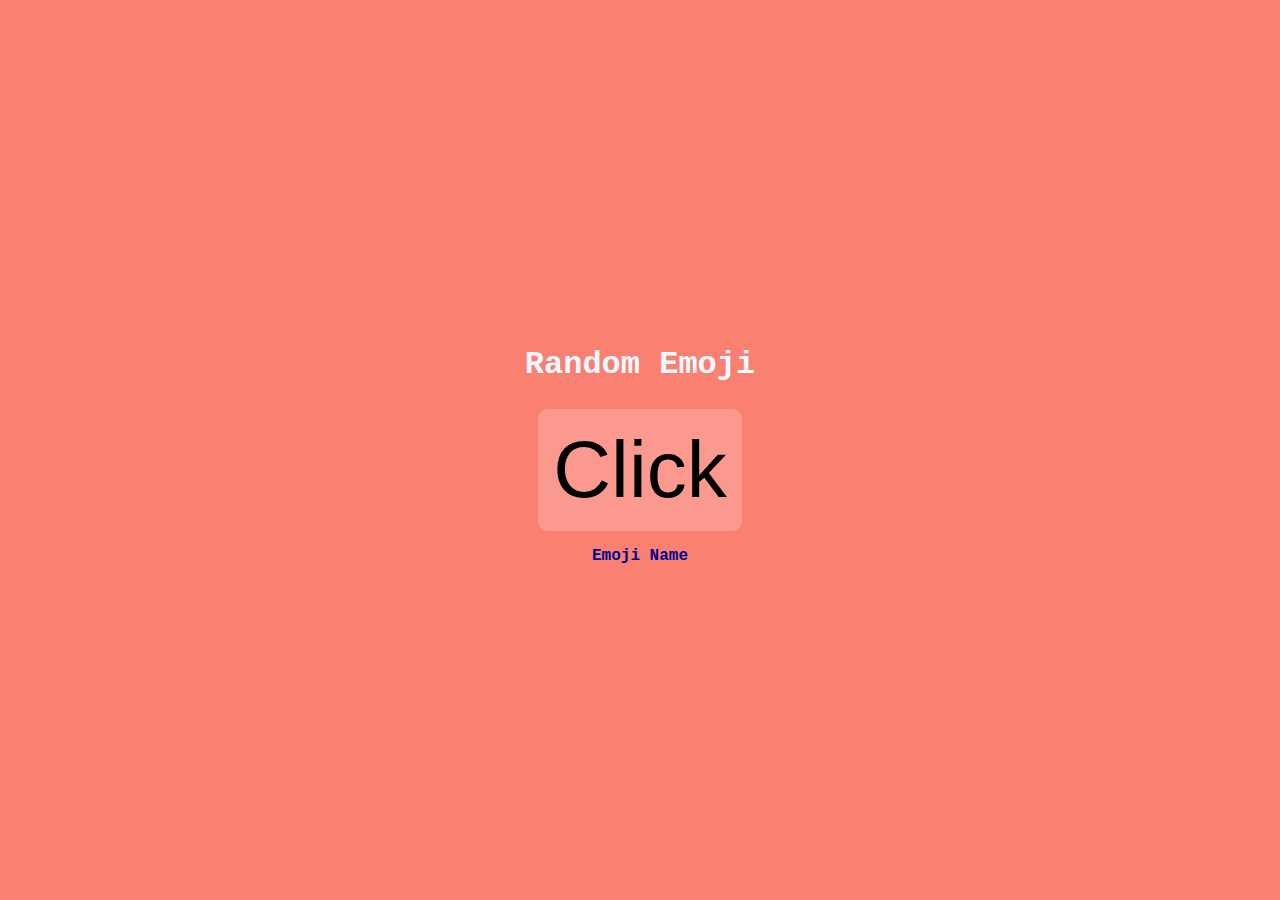
<file: 01_Random_emoji/index.html>
<!DOCTYPE html>
<html lang="en">
<head>
    <meta charset="UTF-8">
    <meta http-equiv="X-UA-Compatible" content="IE=edge">
    <meta name="viewport" content="width=device-width, initial-scale=1.0">
    <link rel="stylesheet" href="style.css">
    <title>Random Emoji</title>
</head>
<body>
    
    <h2>Random Emoji</h2>
    <div class="section">
        <button class="btn" id="btn">Click</button>
        <p class="ename" id="emoji-name">Emoji Name</p>
    </div>

    <script src="index.js"></script>
</body>
</html>
</file>
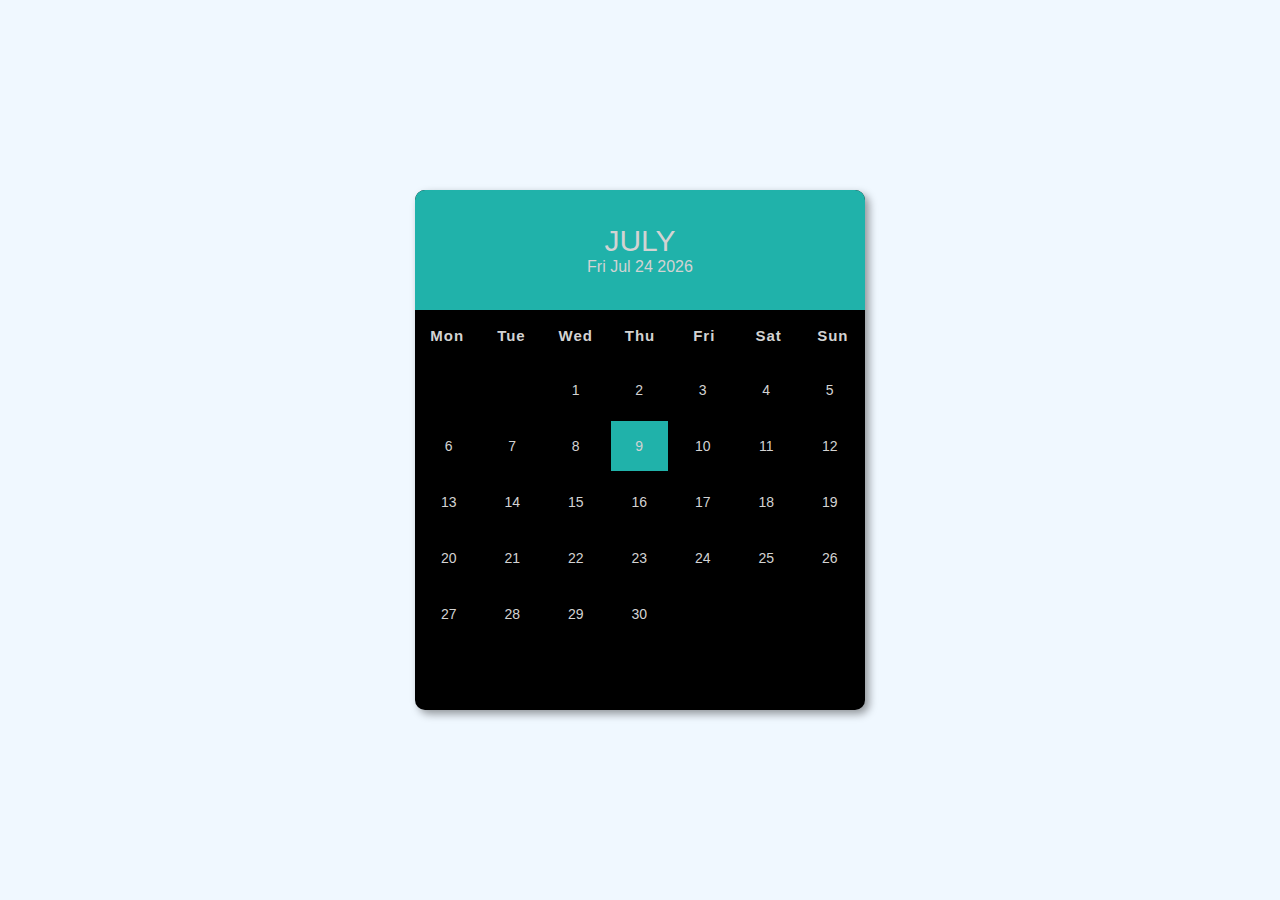
<file: 02_Month_Calendar/index.html>
<!DOCTYPE html>
<html lang="en">
<head>
    <meta charset="UTF-8">
    <meta http-equiv="X-UA-Compatible" content="IE=edge">
    <meta name="viewport" content="width=device-width, initial-scale=1.0">
    <link rel="stylesheet" href="style.css">
    <title>Month Calendar</title>
</head>
<body>
    
    <div class="container">
        <div class="calendar">
            <div class="month">
                <div class="date">
                    <h1></h1>
                    <p>Mon Jan 09 2023</p>
                </div>
            </div>
            <div class="weekdays">
                <div>Mon</div>
                <div>Tue</div>
                <div>Wed</div>
                <div>Thu</div>
                <div>Fri</div>
                <div>Sat</div>
                <div>Sun</div>
            </div>
            <div class="days">
                <div class="empty"></div>
                <div class="empty"></div>
                <div>1</div>
                <div>2</div>
                <div>3</div>
                <div>4</div>
                <div>5</div>
                <div>6</div>
                <div>7</div>
                <div>8</div>
                <div class="today">9</div>
                <div>10</div>
                <div>11</div>
                <div>12</div>
                <div>13</div>
                <div>14</div>
                <div>15</div>
                <div>16</div>
                <div>17</div>
                <div>18</div>
                <div>19</div>
                <div>20</div>
                <div>21</div>
                <div>22</div>
                <div>23</div>
                <div>24</div>
                <div>25</div>
                <div>26</div>
                <div>27</div>
                <div>28</div>
                <div>29</div>
                <div>30</div>
            </div>
        </div>
    </div>

    <script src="index.js"></script>
</body>
</html>
</file>
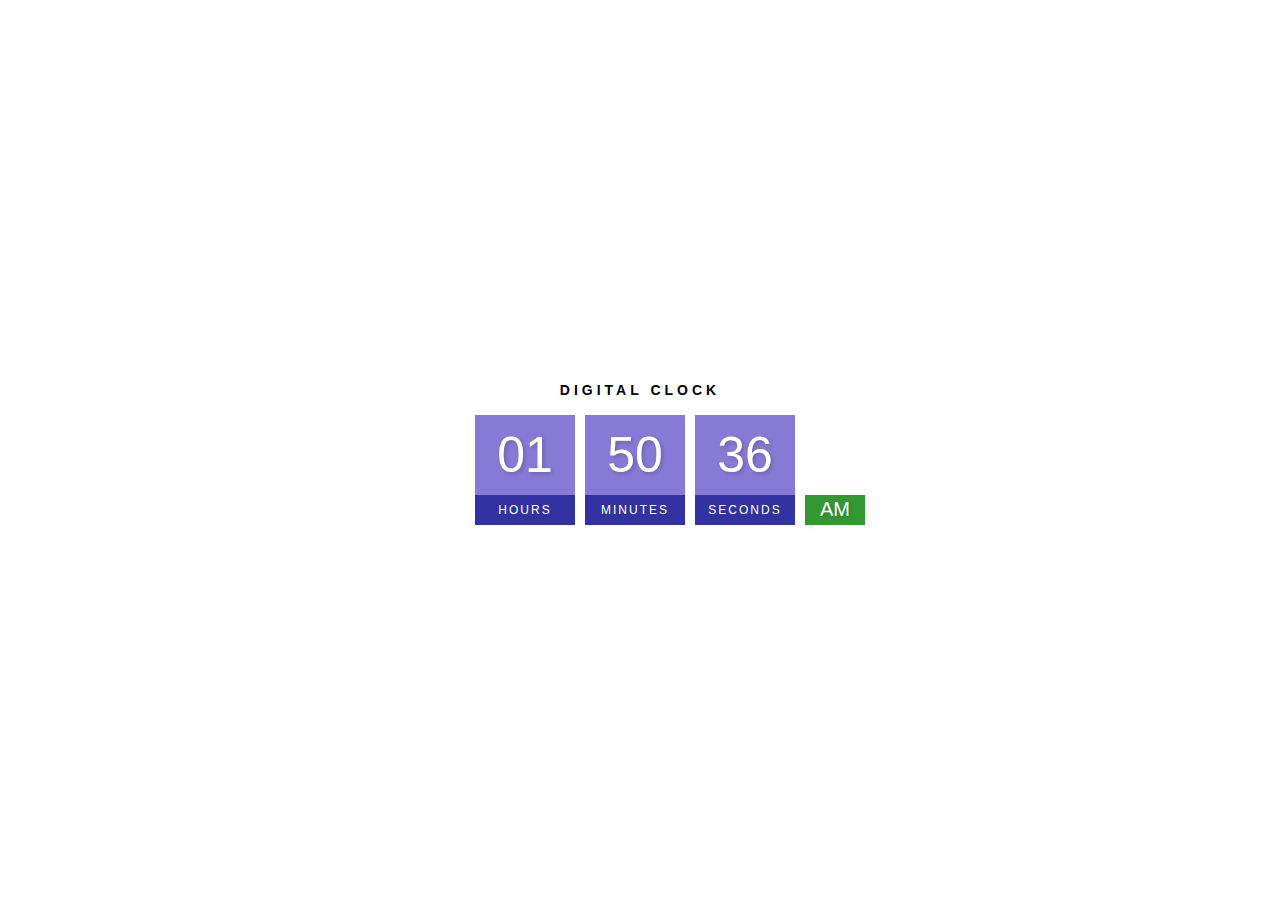
<file: 03_Digital_Clock/index.html>
<!DOCTYPE html>
<html lang="en">
<head>
    <meta charset="UTF-8">
    <meta http-equiv="X-UA-Compatible" content="IE=edge">
    <meta name="viewport" content="width=device-width, initial-scale=1.0">
    <link rel="stylesheet" href="style.css">
    <title>Digital Clock</title>
</head>
<body>
    <h2>Digital Clock</h2>
    <div class="clock">
        <div>
            <span id="hour">00</span>
            <span class="text">Hours</span>
        </div>
        <div>
            <span id="minutes">00</span>
            <span class="text">Minutes</span>
        </div>
        <div>
            <span id="seconds">00</span>
            <span class="text">Seconds</span>
        </div>
        <div>
            <span id="ampm">AM</span>
            
        </div>
    </div>

    <script src="index.js"></script>
</body>
</html>
</file>
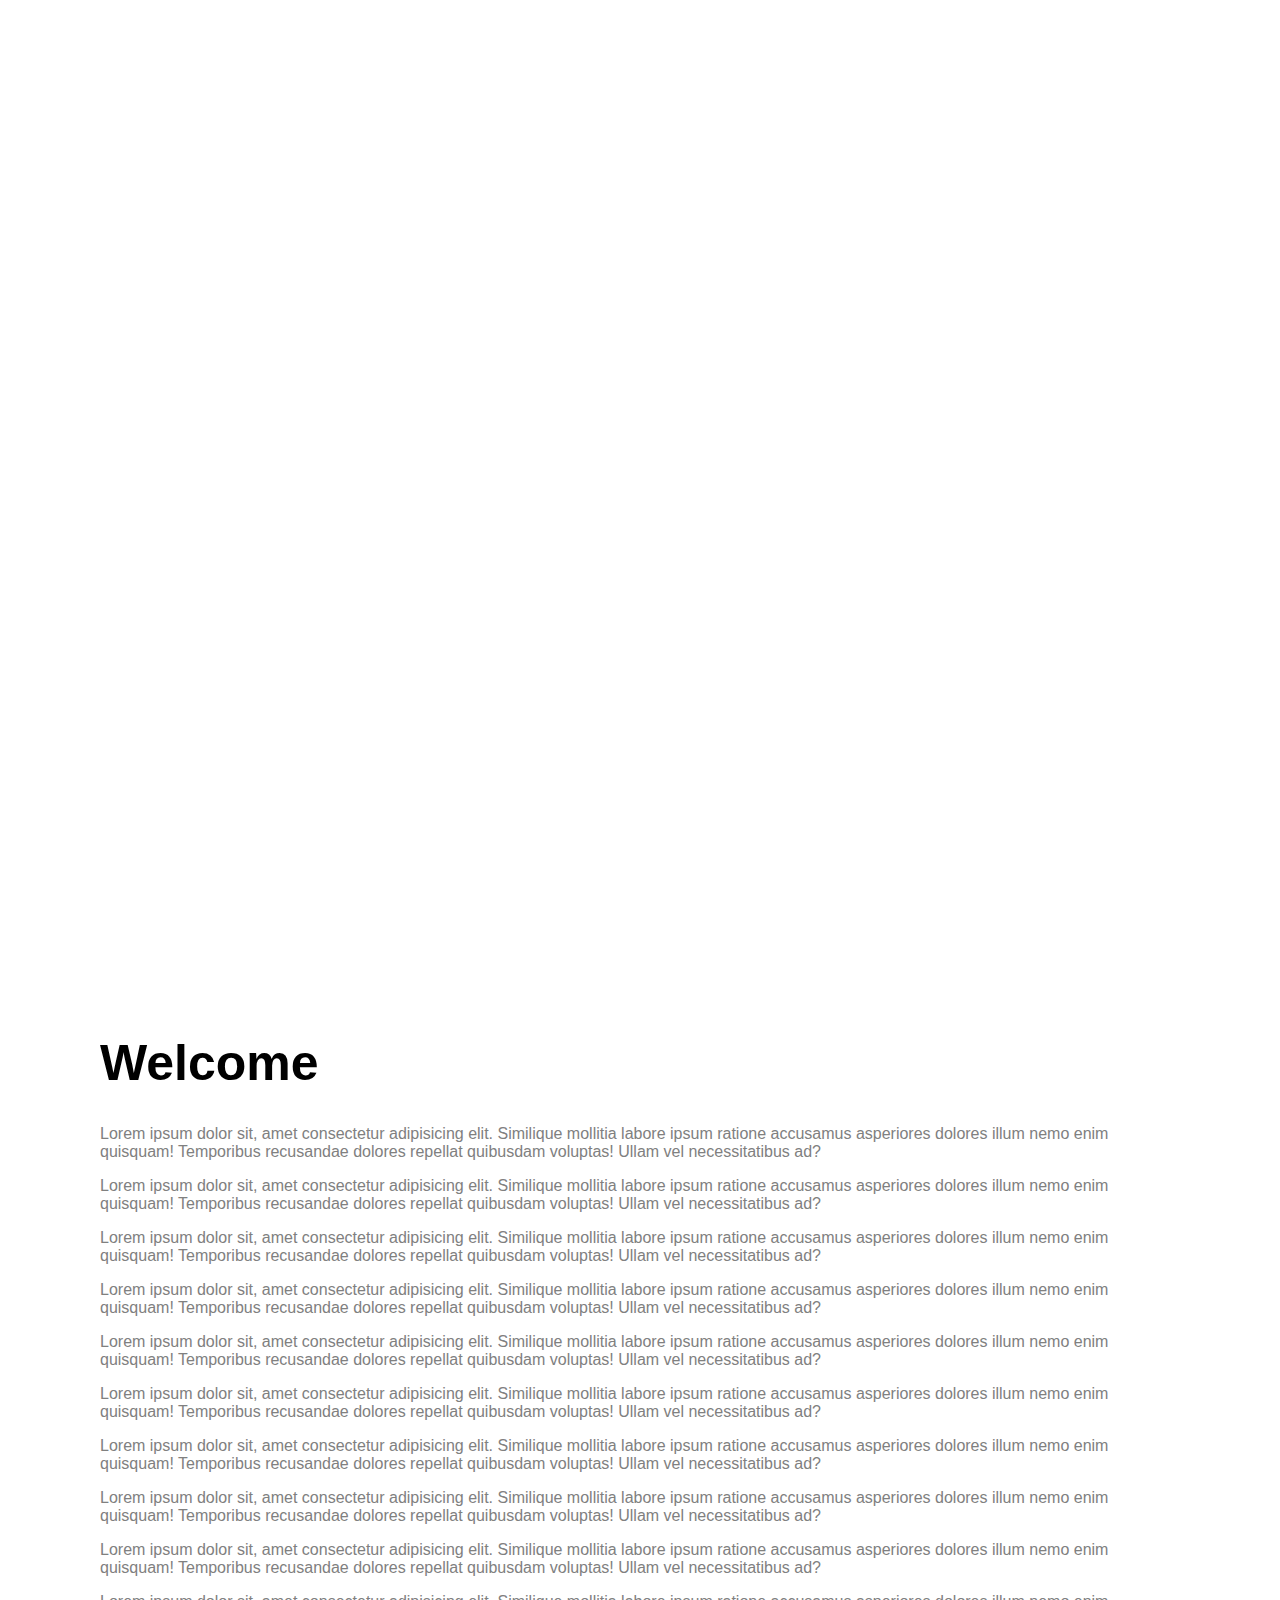
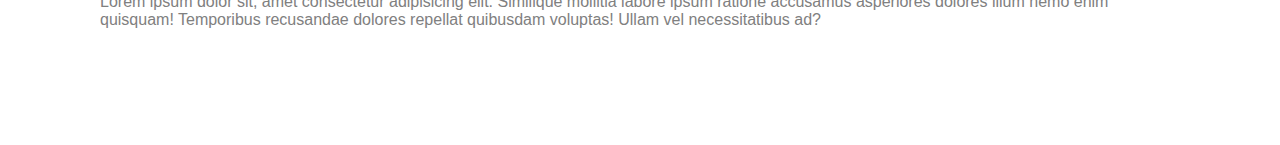
<file: 05_Background_Image_Scroll_Effect/index.html>
<!DOCTYPE html>
<html lang="en">
<head>
    <meta charset="UTF-8">
    <meta http-equiv="X-UA-Compatible" content="IE=edge">
    <meta name="viewport" content="width=device-width, initial-scale=1.0">
    <link rel="stylesheet" href="style.css">
    <title>Scroll Effect</title>
</head>
<body>
    
    <div class="bg-image" id="bg-image">

    </div>
    <div class="container">
        <h1>Welcome</h1>
        
        <p>Lorem ipsum dolor sit, amet consectetur adipisicing elit. Similique mollitia labore ipsum ratione accusamus asperiores dolores illum nemo enim quisquam! Temporibus recusandae dolores repellat quibusdam voluptas! Ullam vel necessitatibus ad?</p>
        <p>Lorem ipsum dolor sit, amet consectetur adipisicing elit. Similique mollitia labore ipsum ratione accusamus asperiores dolores illum nemo enim quisquam! Temporibus recusandae dolores repellat quibusdam voluptas! Ullam vel necessitatibus ad?</p>
        <p>Lorem ipsum dolor sit, amet consectetur adipisicing elit. Similique mollitia labore ipsum ratione accusamus asperiores dolores illum nemo enim quisquam! Temporibus recusandae dolores repellat quibusdam voluptas! Ullam vel necessitatibus ad?</p>
        <p>Lorem ipsum dolor sit, amet consectetur adipisicing elit. Similique mollitia labore ipsum ratione accusamus asperiores dolores illum nemo enim quisquam! Temporibus recusandae dolores repellat quibusdam voluptas! Ullam vel necessitatibus ad?</p>
        <p>Lorem ipsum dolor sit, amet consectetur adipisicing elit. Similique mollitia labore ipsum ratione accusamus asperiores dolores illum nemo enim quisquam! Temporibus recusandae dolores repellat quibusdam voluptas! Ullam vel necessitatibus ad?</p>
        <p>Lorem ipsum dolor sit, amet consectetur adipisicing elit. Similique mollitia labore ipsum ratione accusamus asperiores dolores illum nemo enim quisquam! Temporibus recusandae dolores repellat quibusdam voluptas! Ullam vel necessitatibus ad?</p>
        <p>Lorem ipsum dolor sit, amet consectetur adipisicing elit. Similique mollitia labore ipsum ratione accusamus asperiores dolores illum nemo enim quisquam! Temporibus recusandae dolores repellat quibusdam voluptas! Ullam vel necessitatibus ad?</p>
        <p>Lorem ipsum dolor sit, amet consectetur adipisicing elit. Similique mollitia labore ipsum ratione accusamus asperiores dolores illum nemo enim quisquam! Temporibus recusandae dolores repellat quibusdam voluptas! Ullam vel necessitatibus ad?</p>
        <p>Lorem ipsum dolor sit, amet consectetur adipisicing elit. Similique mollitia labore ipsum ratione accusamus asperiores dolores illum nemo enim quisquam! Temporibus recusandae dolores repellat quibusdam voluptas! Ullam vel necessitatibus ad?</p>
        <p>Lorem ipsum dolor sit, amet consectetur adipisicing elit. Similique mollitia labore ipsum ratione accusamus asperiores dolores illum nemo enim quisquam! Temporibus recusandae dolores repellat quibusdam voluptas! Ullam vel necessitatibus ad?</p>

    </div>

    <script src="index.js"></script>
</body>
</html>
</file>
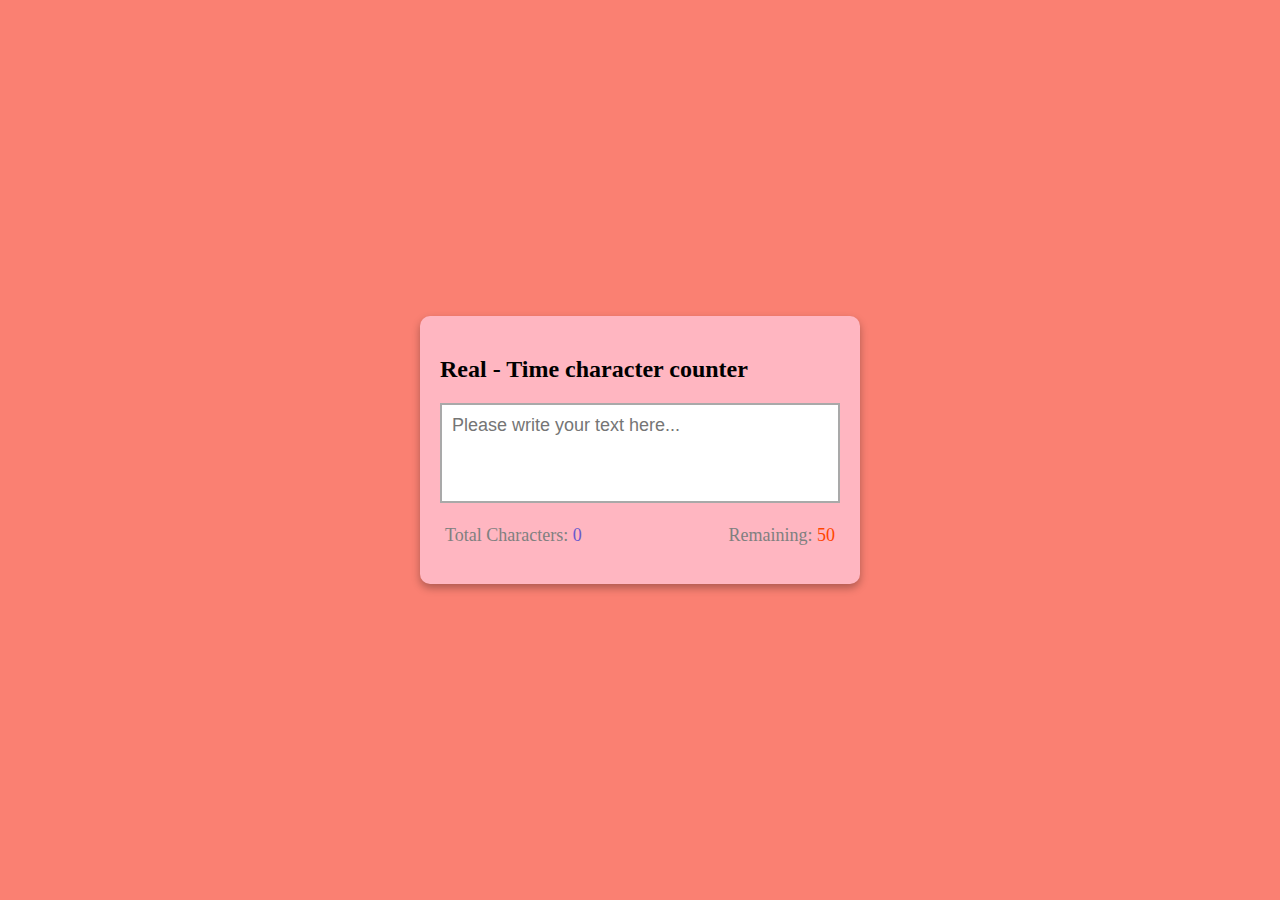
<file: 07_Real-Time Character Counter/index.html>
<!DOCTYPE html>
<html lang="en">
  <head>
    <meta charset="UTF-8" />
    <meta
      http-equiv="X-UA-Compatible"
      content="IE=edge"
    />
    <meta
      name="viewport"
      content="width=device-width, initial-scale=1.0"
    />
    <link
      rel="stylesheet"
      href="style.css"
    />
    <title>Character counter</title>
  </head>
  <body>
    <div class="container">
      <h2>Real - Time character counter</h2>
      <textarea
        id="textarea"
        class="textarea"
        placeholder="Please write your text here..."
        maxlength="50"
      ></textarea>
      <div class="counter-container">
        <p>
          Total Characters:
          <span
            class="total-counter"
            id="total-counter"
            >30</span
          >
        </p>
        <p>
          Remaining:
          <span
            class="remaining-counter"
            id="remaining-counter"
            >20</span
          >
        </p>
      </div>
    </div>

    <script src="app.js"></script>
  </body>
</html>
</file>
<file: 01_Random_emoji/style.css>
body{
    padding: 0;
    margin: 0;
    background-color: salmon;
    display:flex;
    flex-direction: column;
    justify-content: center;
    height: 100vh;
    align-items: center;
    font-family: 'Courier New', Courier, monospace;
}

h2{
    font-size: 2rem;
    color: aliceblue;
}

.section{
    text-align: center;
}

.btn{
    font-size: 5rem;
    border: none;
    background: rgb(255, 255, 255, .2);
    border-radius: 10px;
    padding: 15px;
    filter: grayscale();
    transition: filter .2s ease-in-out;
    cursor: pointer;
}

.btn:hover{
    filter: grayscale(0)
}

.ename{
    font-weight: 600;
    color: darkblue;
}
</file>
<file: 02_Month_Calendar/style.css>
*{
    margin: 0;
    padding: 0;
    font-family: sans-serif;
    box-sizing: border-box;
}

.container{
    width: 100%;
    height: 100vh;
    background-color: aliceblue;
    display: flex;
    justify-content: center;
    align-items: center;
}

.calendar{
    background-color: black;
    color: lightgray;
    width: 450px;
    height: 520px;
    border-radius: 10px;
    box-shadow: 4px 4px 8px rgba(0, 0, 0, .4);
}

.month{
    width: 100%;
    height: 120px;
    background-color: lightseagreen;
    display: flex;
    justify-content: center;
    align-items: center;
    text-align: center;
    border-radius: 10px 10px 0 0;
}

.month h1{
    font-size: 30px;
    font-weight: 400;
    text-transform: uppercase;
}

.month p{
    font-size: 16px;

}

.weekdays{
    width: 100%;
    height: 50px;
    display: flex;
}

.weekdays div{
    font-size: 15px;
    font-weight: bold;
    letter-spacing: 1px;
    width: 100%;
    display: flex;
    align-items: center;
    justify-content: center;
}

.days{
    width: 100%;
    display: flex;
    flex-wrap: wrap;
    padding: 2px;
}

.days div{
    font-size: 14px;
    margin: 3px;
    width: 57.5px;
    height: 50px;
    display: flex;
    justify-content: center;
    align-items: center;
}

.days div:hover:not(.empty){
    border: 2px solid gray;
    cursor: pointer;
}

.today{
    background-color: lightseagreen;
}
</file>
<file: 03_Digital_Clock/style.css>
body{
    margin: 0;
    display: flex;
    flex-direction: column;
    align-items: center;
    height: 100vh;
    justify-content: center;
    font-family: sans-serif;
    overflow: hidden;
}

h2{
    text-transform: uppercase;
    letter-spacing: 4px;
    font-size: 14px;
    text-align: center;
}

.clock{
    display: flex;
}

.clock div{
    margin: 5px;
    position: relative;

}

.clock span{
    width: 100px;
    height: 80px;
    background-color: slateblue;
    opacity: 80%;
    color: white;
    display: flex;
    justify-content: center;
    align-items: center;
    font-size: 50px;
    text-shadow: 2px 2px 4px rgba(0, 0, 0, 0.3);
}

.clock .text{
    height: 30px;
    font-size: 12px;
    text-transform: uppercase;
    letter-spacing: 2px;
    background: darkblue;
    opacity: 0.8;
}

.clock #ampm{
    position: absolute;
    bottom: 0;
    width: 60px;
    height: 30px;
    font-size: 20px;
    background: green;
}
</file>
<file: 05_Background_Image_Scroll_Effect/style.css>
body{
    margin: 0;
    font-family: sans-serif;
}

.bg-image{
    width: 100%;
    height: 100vh;
    background: url("https://images.unsplash.com/photo-1469474968028-56623f02e42e?ixlib=rb-4.0.3&ixid=MnwxMjA3fDB8MHxwaG90by1wYWdlfHx8fGVufDB8fHx8&auto=format&fit=crop&w=1174&q=80");
    background-position: center;
    background-attachment: fixed;
    background-size: 160%;
}

.container{
    padding: 100px;
}

h1{
    font-size: 50px;
}

p{
    color: gray;
}

@media (max-width: 500px){
    .container{
        padding: 10px;
    }
}
</file>
<file: 07_Real-Time Character Counter/style.css>
body {
  margin: 0;
  display: flex;
  justify-content: center;
  height: 100vh;
  align-items: center;
  background-color: salmon;
  font-family: cursive;
}

.container {
  background-color: lightpink;
  width: 400px;
  padding: 20px;
  margin: 5px;
  border-radius: 10px;
  box-shadow: 0 4px 8px rgba(0, 0, 0, 0.3);
}

.textarea {
  resize: none;
  width: 100%;
  height: 100px;
  font-size: 18px;
  font-family: sans-serif;
  padding: 10px;
  box-sizing: border-box;
  border: solid 2px darkgray;
}

.counter-container {
  display: flex;
  justify-content: space-between;
  padding: 0 5px;
}

.counter-container p {
  font-size: 18px;
  color: gray;
}

.total-counter {
  color: slateblue;
}

.remaining-counter {
  color: orangered;
}
</file>
